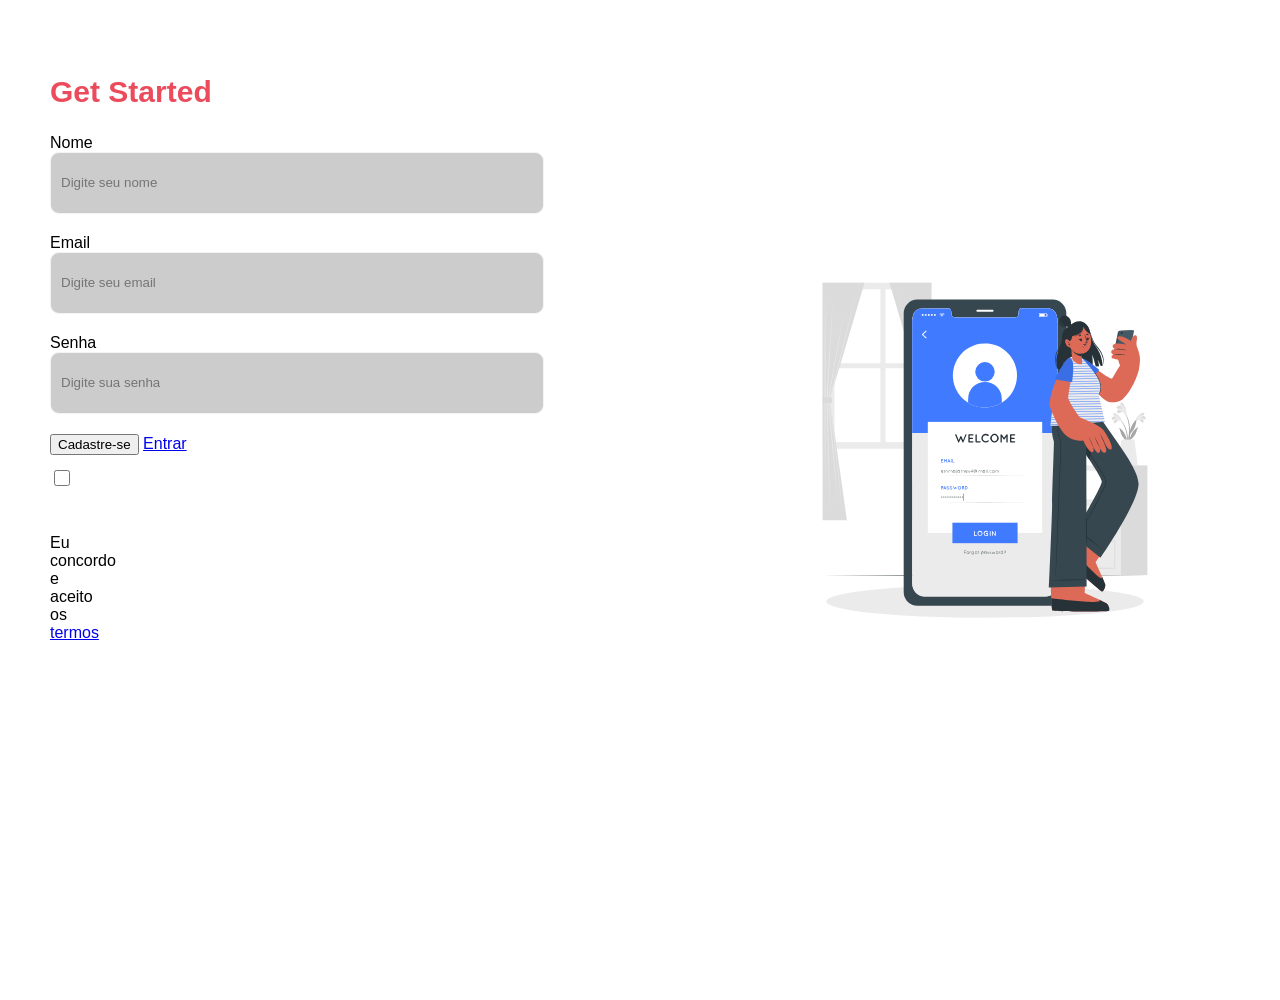
<file: Desktop/AulaGTech/Aula3/index.html>
<!DOCTYPE html>
<html lang="pt-br">
  <head>
    <meta charset="UTF-8" />
    <meta name="viewport" content="width=device-width, initial-scale=1.0" />
    <link rel="stylesheet" href="style.css" />
    <title>Página cadastro</title>
  </head>
  <body>
    <div class="container">
      <div class="esquerda">
        <h2>Get Started</h2>
        <label for="name">Nome</label>
        <input
          type="text"
          name="name"
          id="name"
          placeholder="Digite seu nome"
          required
        />
        <label for="">Email</label>
        <input
          type="email"
          name="email"
          id="email"
          placeholder="Digite seu email"
          required
        />
        <label for="senha">Senha</label>
        <input
          type="password"
          name="password"
          id="password"
          placeholder="Digite sua senha"
          required
        />
        <div class="opcoes">
          <button>Cadastre-se</button>

          <a href="../Aula2/index.html">Entrar</a>
        </div>

        <!-- Exemplo de termo -->
        <div id="check">
          <input type="checkbox" name="termos" id="termos" required />
          <p>
            Eu concordo e aceito os
            <a
              href="https://www.facebook.com/privacy/policy/?entry_point=data_policy_redirect&entry=0"
              target="_blank"
              >termos</a
            >
          </p>
        </div>

        <!-- Exemplo de termo -->
        <!-- <div id="check">
                <input type="checkbox" name="termos" id="termos" required>
                <label for="termos"> Li e aceito os termos de uso termos</label>
                <a href="https://www.facebook.com/privacy/policy/?entry_point=data_policy_redirect&entry=0" target="_blank">Termos</a>
            </div> -->
      </div>
      <div class="direita">
        <img src="./img/animate.svg" alt="imagem animada" width="400px" />
      </div>
    </div>
    <!-- <footer>
        <div class="footer">
            <p>&copy; 2023 GTech. Todos os direitos reservados.</p>
        </div>
    </footer> -->  
  </body>
</html>
</file>
<file: Desktop/AulaGTech/Aula3/style.css>
body {
    padding: 0;
    margin: 0;
    font-family: Arial, sans-serif;
}

.container {
    display: flex;
    width: 100%;
    height: 100vh;
    /* align-items: center;
    justify-content: center; */
}

.container .esquerda {
    display: flex;
    width: 50%;
    height: 100%;
    padding: 50px; 
    flex-direction: column;
    /* justify-content: center; */
    /* align-items: center;  */
}
.container .direita {
    display: flex;
    width: 50%;
    height: 100%;
    flex-direction: column;
    justify-content: center;
    align-items: center;
}
.container .esquerda h2 {
    font-size: 30px;
    color: #ec4b5c;
}
.conainer .esquerda label {
    font-size: 15px;
    font-weight: bold;
    color: #352e30;
}
.container .esquerda input {
    width: 80%;
    height: 40px;
    padding: 10px;
    margin-bottom: 20px;
    border-radius: 9px;
    border: 1px solid #f3f3f3;
    background-color: #cccccc;
    outline: none;
}   
/* .container .esquerda input:focus {
    border: 1px solid #0b0b0b;
    background-color: #ffffff;
} */
.container .esquerda #check {
    width: 20px;
    height: 20px;
     
}
</file>
